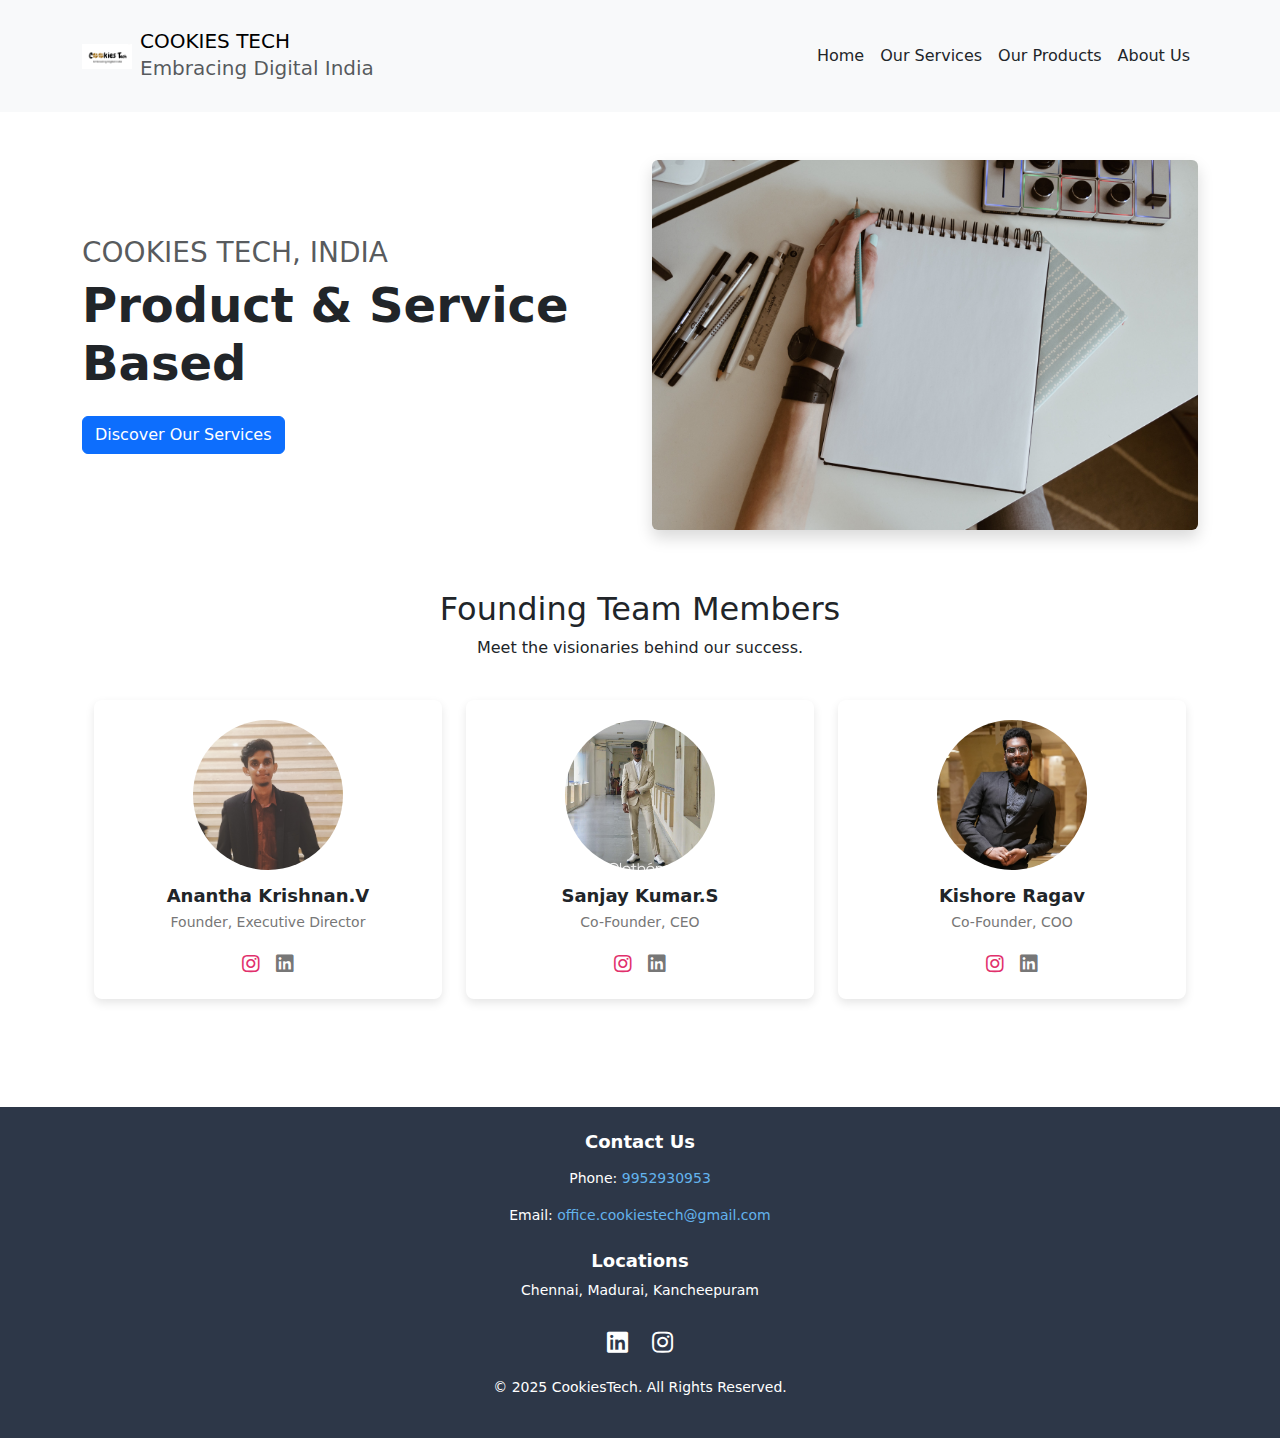
<file: aboutus.html>
<!DOCTYPE html>
<html lang="en">
<head>
  <meta charset="UTF-8">
  <meta name="viewport" content="width=device-width, initial-scale=1.0">
  <title>Wealthco Financial Advisor</title>
  <link href="https://cdn.jsdelivr.net/npm/bootstrap@5.3.0-alpha3/dist/css/bootstrap.min.css" rel="stylesheet">
<link href="https://cdnjs.cloudflare.com/ajax/libs/font-awesome/6.0.0-beta3/css/all.min.css" rel="stylesheet">

  <link rel="stylesheet" href="styles.css">
   <meta charset="UTF-8">
  <meta name="viewport" content="width=device-width, initial-scale=1.0">
 
 
<head>
  <meta charset="UTF-8">
  <meta name="viewport" content="width=device-width, initial-scale=1.0">
  <title>Cookies Tech</title>
  <!-- Add Bootstrap CSS -->
  <link
    href="https://cdn.jsdelivr.net/npm/bootstrap@5.3.0/dist/css/bootstrap.min.css"
    rel="stylesheet"
  >
</head>
<body>
  <header class="bg-light py-3">
    <div class="container">
      <!-- Navbar -->
      <nav class="navbar navbar-expand-lg navbar-light">
        <!-- Logo and Brand Name -->
        <a class="navbar-brand d-flex align-items-center" href="#">
          <img src="ct.png" alt="Cookies Tech Logo" style="width: 50px;">
          <div class="ms-2">
            <h1 class="h5 mb-0">COOKIES TECH</h1>
            <p class="mb-0 text-muted">Embracing Digital India</p>
          </div>
        </a>

        <!-- Toggler Button for Mobile -->
        <button
          class="navbar-toggler"
          type="button"
          data-bs-toggle="collapse"
          data-bs-target="#navbarNav"
          aria-controls="navbarNav"
          aria-expanded="false"
          aria-label="Toggle navigation"
        >
          <span class="navbar-toggler-icon"></span>
        </button>

        <!-- Navbar Links -->
        <div class="collapse navbar-collapse" id="navbarNav">
          <ul class="navbar-nav ms-auto">
            <li class="nav-item">
              <a class="nav-link text-dark" href="index.html">Home</a>
            </li>
            <li class="nav-item">
              <a class="nav-link text-dark" href="service.html">Our Services</a>
            </li>
            <li class="nav-item">
              <a class="nav-link text-dark" href="product.html">Our Products</a>
            </li>
            <li class="nav-item">
              <a class="nav-link text-dark" href="aboutus.html">About Us</a>
            </li>
              
          </ul>
        </div>
      </nav>
    </div>
  </header>



  <!-- Add Bootstrap JS -->
  <script src="https://cdn.jsdelivr.net/npm/bootstrap@5.3.0/dist/js/bootstrap.bundle.min.js"></script>
</body> 

 <main class="container my-5">

    <div class="row align-items-center">
      <!-- Text Content -->
      <div class="col-md-6">
        <h3 class="text-muted">COOKIES TECH, INDIA</h3>
        <h1 class="display-5 fw-bold">Product & Service Based</h1>
        <a href="#" class="btn btn-primary mt-3">Discover Our Services</a>
      </div>
      <!-- Image Content -->
      <div class="col-md-6 text-center">
        <img src="aks.jpg" alt="Team of Advisors" class="img-fluid rounded shadow">
      </div>
    </div>

<section id="team" class="team-section">
  <div class="container">
    <div class="section-title">
      <h2>Founding Team Members</h2>
      <p>Meet the visionaries behind our success.</p>
    </div>
    <div class="row">
      <!-- Anantha Krishnan.V -->
      <div class="col-lg-4 col-md-6">
        <div class="team-member">
          <img src="ak.jpeg" alt="Anantha Krishnan.V" class="img-fluid">
          <div class="member-info">
            <h4>Anantha Krishnan.V</h4>
            <p>Founder, Executive Director</p>
            <div class="social-links">
            <a href="https://www.instagram.com/username" target="_blank" class="instagram-link" style="color: #E1306C; text-decoration: none;">
  <i class="fab fa-instagram"></i>
</a>
              <a href="https://www.linkedin.com/in/username" target="_blank" class="linkedin-link"><i class="fab fa-linkedin"></i></a>
            </div>
          </div>
        </div>
      </div>
      <!-- Sanjay Kumar.S -->
      <div class="col-lg-4 col-md-6">
        <div class="team-member">
          <img src="pp.jpg" alt="Sanjay Kumar.S" class="img-fluid">
          <div class="member-info">
            <h4>Sanjay Kumar.S</h4>
            <p>Co-Founder, CEO</p>
            <div class="social-links">
            <a href="https://www.instagram.com/username" target="_blank" class="instagram-link" style="color: #E1306C; text-decoration: none;">
  <i class="fab fa-instagram"></i>
</a>
              <a href="https://www.linkedin.com/in/username" target="_blank" class="linkedin-link"><i class="fab fa-linkedin"></i></a>
            </div>
          </div>
        </div>
      </div>
      <!-- Kishore Ragav -->
      <div class="col-lg-4 col-md-6">
        <div class="team-member">
          <img src="kk.jpeg" alt="Kishore Ragav" class="img-fluid">
          <div class="member-info">
            <h4>Kishore Ragav</h4>
            <p>Co-Founder, COO</p>
            <div class="social-links">
           <a href="https://www.instagram.com/username" target="_blank" class="instagram-link" style="color: #E1306C; text-decoration: none;">
  <i class="fab fa-instagram"></i>
</a>

              <a href="https://www.linkedin.com/in/username" target="_blank" class="linkedin-link"><i class="fab fa-linkedin"></i></a>
            </div>
          </div>
        </div>
      </div>
    </div>
  </div>
</section>

<style>
.team-section {
  padding: 60px 0;
  text-align: center;
}

.section-title {
  margin-bottom: 40px;
}

.team-member {
  background: #fff;
  border-radius: 8px;
  box-shadow: 0px 4px 10px rgba(0, 0, 0, 0.1);
  padding: 20px;
  text-align: center;
  transition: transform 0.3s ease;
}

.team-member img {
  border-radius: 50%;
  margin-bottom: 15px;
  width: 150px;
  height: 150px;
  object-fit: cover;
}

.team-member h4 {
  font-size: 18px;
  font-weight: bold;
  margin-bottom: 5px;
}

.team-member p {
  font-size: 14px;
  color: #777;
}

.team-member:hover {
  transform: translateY(-10px);
}

.social-links {
  margin-top: 10px;
}

.social-links a {
  margin: 0 5px;
  font-size: 20px;
  color: #777;
  transition: color 0.3s ease;
}

.social-links a:hover {
  color: #0077b5; /* LinkedIn blue color */
}


.instagram-link {
  color:; /* Instagram pink color */
  font-size: 24px; /* Adjust icon size */
  transition: color 0.3s ease;
}
</style>



  <!-- Vertical Navigation -->
  <div class="vertical-nav">
    <a href="#"><i class="bi bi-cart3"></i></a>
    <a href="#"><i class="bi bi-images"></i></a>
    <a href="#"><i class="bi bi-window"></i></a>
  </div>

   <script src="https://cdn.jsdelivr.net/npm/bootstrap@5.3.0-alpha3/dist/js/bootstrap.bundle.min.js"></script>

  </main>

<!DOCTYPE html>
<html lang="en">
<head>
  <meta charset="UTF-8">
  <meta name="viewport" content="width=device-width, initial-scale=1.0">
  <title>Footer with Icons</title>
  <!-- Font Awesome CSS -->
  <link href="https://cdnjs.cloudflare.com/ajax/libs/font-awesome/5.15.4/css/all.min.css" rel="stylesheet">
  <style>
    /* Footer Styles */
    footer {
      background-color: #2d3748; /* Tailwind's bg-gray-800 */
      color: white;
      padding: 1.5rem 0; /* Tailwind's py-6 */
    }

    footer .container {
      max-width: 1200px;
      margin: 0 auto;
      text-align: center;
    }

    footer h3 {
      font-size: 1.125rem; /* Tailwind's text-lg */
      font-weight: 600; /* Tailwind's font-semibold */
      margin-bottom: 0.5rem;
    }

    footer a {
      text-decoration: none;
      color: #63b3ed; /* Tailwind's text-blue-400 */
    }

    footer a:hover {
      color: #3182ce; /* Slightly darker hover color for links */
    }

    footer .locations p {
      margin: 0.5rem 0;
    }

    footer .icons {
      display: flex;
      justify-content: center;
      gap: 1.5rem; /* Tailwind's space-x-6 */
      margin: 1rem 0;
    }

    footer .icons a {
      color: white;
      font-size: 1.5rem; /* Tailwind's fa-2x equivalent */
      transition: color 0.3s;
    }

    footer .icons a:hover {
      color: #63b3ed; /* Blue for LinkedIn */
    }

    footer .icons a.instagram:hover {
      color: #e1306c; /* Pink for Instagram */
    }

    footer p {
      font-size: 0.875rem; /* Tailwind's text-sm */
      margin-top: 1rem;
    }
  </style>
</head>
<body>

  <!-- Footer Section -->
  <footer>
    <div class="container">
      <div class="mb-4">
        <h3>Contact Us</h3>
        <p>Phone: <a href="tel:9952930953">9952930953</a></p>
        <p>Email: <a href="mailto:office.cookiestech@gmail.com">office.cookiestech@gmail.com</a></p>
      </div>
      <div class="mb-4 locations">
        <h3>Locations</h3>
        <p>Chennai, Madurai, Kancheepuram</p>
      </div>
      <div class="icons">
        <!-- LinkedIn Icon -->
        <a href="https://www.linkedin.com" target="_blank" class="linkedin">
          <i class="fab fa-linkedin"></i>
        </a>
        <!-- Instagram Icon -->
        <a href="https://www.instagram.com" target="_blank" class="instagram">
          <i class="fab fa-instagram"></i>
        </a>
      </div>
      <p>© 2025 CookiesTech. All Rights Reserved.</p>
    </div>
  </footer>

</body>
</html>
</file>
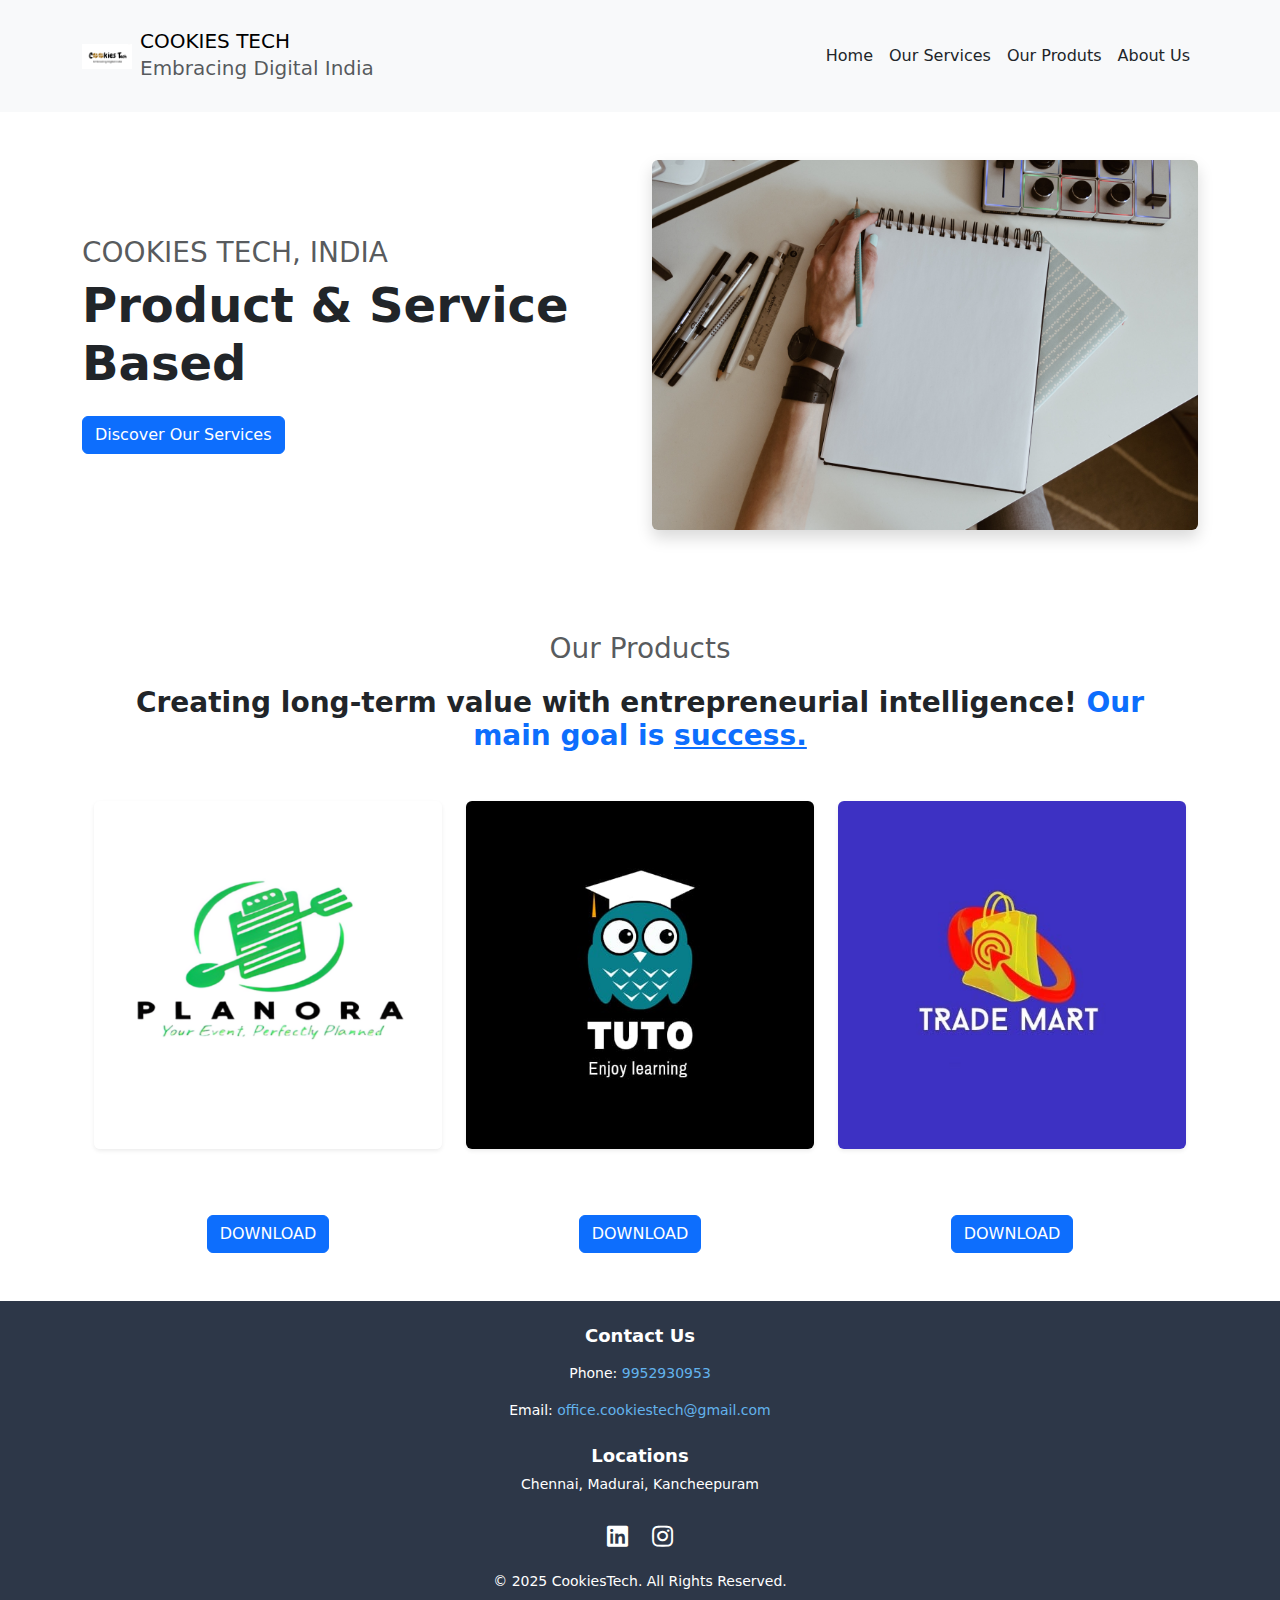
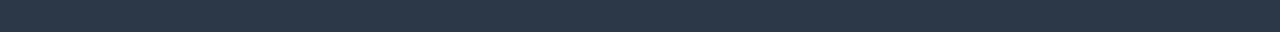
<file: product.html>
<!DOCTYPE html>
<html lang="en">
<head>
  <meta charset="UTF-8">
  <meta name="viewport" content="width=device-width, initial-scale=1.0">
  <title>Wealthco Financial Advisor</title>
  <link href="https://cdn.jsdelivr.net/npm/bootstrap@5.3.0-alpha3/dist/css/bootstrap.min.css" rel="stylesheet">
<link href="https://cdnjs.cloudflare.com/ajax/libs/font-awesome/6.0.0-beta3/css/all.min.css" rel="stylesheet">

  <link rel="stylesheet" href="styles.css">
   <meta charset="UTF-8">
  <meta name="viewport" content="width=device-width, initial-scale=1.0">
 
 
<head>
  <meta charset="UTF-8">
  <meta name="viewport" content="width=device-width, initial-scale=1.0">
  <title>Cookies Tech</title>
  <!-- Add Bootstrap CSS -->
  <link
    href="https://cdn.jsdelivr.net/npm/bootstrap@5.3.0/dist/css/bootstrap.min.css"
    rel="stylesheet"
  >
</head>
<body>
  <header class="bg-light py-3">
    <div class="container">
      <!-- Navbar -->
      <nav class="navbar navbar-expand-lg navbar-light">
        <!-- Logo and Brand Name -->
        <a class="navbar-brand d-flex align-items-center" href="#">
          <img src="ct.png" alt="Cookies Tech Logo" style="width: 50px;">
          <div class="ms-2">
            <h1 class="h5 mb-0">COOKIES TECH</h1>
            <p class="mb-0 text-muted">Embracing Digital India</p>
          </div>
        </a>

        <!-- Toggler Button for Mobile -->
        <button
          class="navbar-toggler"
          type="button"
          data-bs-toggle="collapse"
          data-bs-target="#navbarNav"
          aria-controls="navbarNav"
          aria-expanded="false"
          aria-label="Toggle navigation"
        >
          <span class="navbar-toggler-icon"></span>
        </button>

        <!-- Navbar Links -->
        <div class="collapse navbar-collapse" id="navbarNav">
          <ul class="navbar-nav ms-auto">
            <li class="nav-item">
              <a class="nav-link text-dark" href="index.html">Home</a>
            </li>
            <li class="nav-item">
              <a class="nav-link text-dark" href="service.html">Our Services</a>
            </li>
            <li class="nav-item">
              <a class="nav-link text-dark" href="product.html">Our Produts</a>
            </li>
            <li class="nav-item">
              <a class="nav-link text-dark" href="aboutus.html">About Us</a>
            </li>
           </ul>
        </div>
      </nav>
    </div>
  </header>



  <!-- Add Bootstrap JS -->
  <script src="https://cdn.jsdelivr.net/npm/bootstrap@5.3.0/dist/js/bootstrap.bundle.min.js"></script>
</body> 

 <main class="container my-5">

    <div class="row align-items-center">
      <!-- Text Content -->
      <div class="col-md-6">
        <h3 class="text-muted">COOKIES TECH, INDIA</h3>
        <h1 class="display-5 fw-bold">Product & Service Based</h1>
        <a href="#" class="btn btn-primary mt-3">Discover Our Services</a>
      </div>
      <!-- Image Content -->
      <div class="col-md-6 text-center">
        <img src="aks.jpg" alt="Team of Advisors" class="img-fluid rounded shadow">
      </div>
    </div>

 <div class="container text-center mt-5">
    <div class="spacer"></div>
    <p class="text-muted fs-3">Our Products</p>
    <h3 class="display-8 fw-bold">
      Creating long-term value with entrepreneurial intelligence! 
      <span class="text-primary">Our main goal is <u>success.</u></span>
    </h3>
      </div>

 <div class="container mt-5">
  <div class="row text-center">
    <div class="col-md-4">
      <img src="i1.png" class="img-fluid rounded shadow-sm" alt="Team Collaboration">
<div class="spacer"></div>
      
      <button class="btn btn-primary mt-3">DOWNLOAD</button>
    </div>
    <div class="col-md-4">
      <img src="u.jpg" class="img-fluid rounded shadow-sm" alt="Smiling Team">
<div class="spacer"></div>
      
      <button class="btn btn-primary mt-3">DOWNLOAD</button>
    </div>
    <div class="col-md-4">
      <img src="y.jpeg" class="img-fluid rounded shadow-sm" alt="Planting Ideas">
<div class="spacer"></div>
     
<button class="btn btn-primary mt-3">DOWNLOAD</button>
    </div>
  </div>
</div>



<!-- Vertical Navigation -->
  <div class="vertical-nav">
    <a href="#"><i class="bi bi-cart3"></i></a>
    <a href="#"><i class="bi bi-images"></i></a>
    <a href="#"><i class="bi bi-window"></i></a>
  </div>

   <script src="https://cdn.jsdelivr.net/npm/bootstrap@5.3.0-alpha3/dist/js/bootstrap.bundle.min.js"></script>

  </main>


 <!DOCTYPE html>
<html lang="en">
<head>
  <meta charset="UTF-8">
  <meta name="viewport" content="width=device-width, initial-scale=1.0">
  <title>Footer with Icons</title>
  <!-- Font Awesome CSS -->
  <link href="https://cdnjs.cloudflare.com/ajax/libs/font-awesome/5.15.4/css/all.min.css" rel="stylesheet">
  <style>
    /* Footer Styles */
    footer {
      background-color: #2d3748; /* Tailwind's bg-gray-800 */
      color: white;
      padding: 1.5rem 0; /* Tailwind's py-6 */
    }

    footer .container {
      max-width: 1200px;
      margin: 0 auto;
      text-align: center;
    }

    footer h3 {
      font-size: 1.125rem; /* Tailwind's text-lg */
      font-weight: 600; /* Tailwind's font-semibold */
      margin-bottom: 0.5rem;
    }

    footer a {
      text-decoration: none;
      color: #63b3ed; /* Tailwind's text-blue-400 */
    }

    footer a:hover {
      color: #3182ce; /* Slightly darker hover color for links */
    }

    footer .locations p {
      margin: 0.5rem 0;
    }

    footer .icons {
      display: flex;
      justify-content: center;
      gap: 1.5rem; /* Tailwind's space-x-6 */
      margin: 1rem 0;
    }

    footer .icons a {
      color: white;
      font-size: 1.5rem; /* Tailwind's fa-2x equivalent */
      transition: color 0.3s;
    }

    footer .icons a:hover {
      color: #63b3ed; /* Blue for LinkedIn */
    }

    footer .icons a.instagram:hover {
      color: #e1306c; /* Pink for Instagram */
    }

    footer p {
      font-size: 0.875rem; /* Tailwind's text-sm */
      margin-top: 1rem;
    }
  </style>
</head>
<body>

  <!-- Footer Section -->
  <footer>
    <div class="container">
      <div class="mb-4">
        <h3>Contact Us</h3>
        <p>Phone: <a href="tel:9952930953">9952930953</a></p>
        <p>Email: <a href="mailto:office.cookiestech@gmail.com">office.cookiestech@gmail.com</a></p>
      </div>
      <div class="mb-4 locations">
        <h3>Locations</h3>
        <p>Chennai, Madurai, Kancheepuram</p>
      </div>
      <div class="icons">
        <!-- LinkedIn Icon -->
        <a href="https://www.linkedin.com" target="_blank" class="linkedin">
          <i class="fab fa-linkedin"></i>
        </a>
        <!-- Instagram Icon -->
        <a href="https://www.instagram.com" target="_blank" class="instagram">
          <i class="fab fa-instagram"></i>
        </a>
      </div>
      <p>© 2025 CookiesTech. All Rights Reserved.</p>
    </div>
  </footer>

</body>
</html>

</body>
</html>
</file>
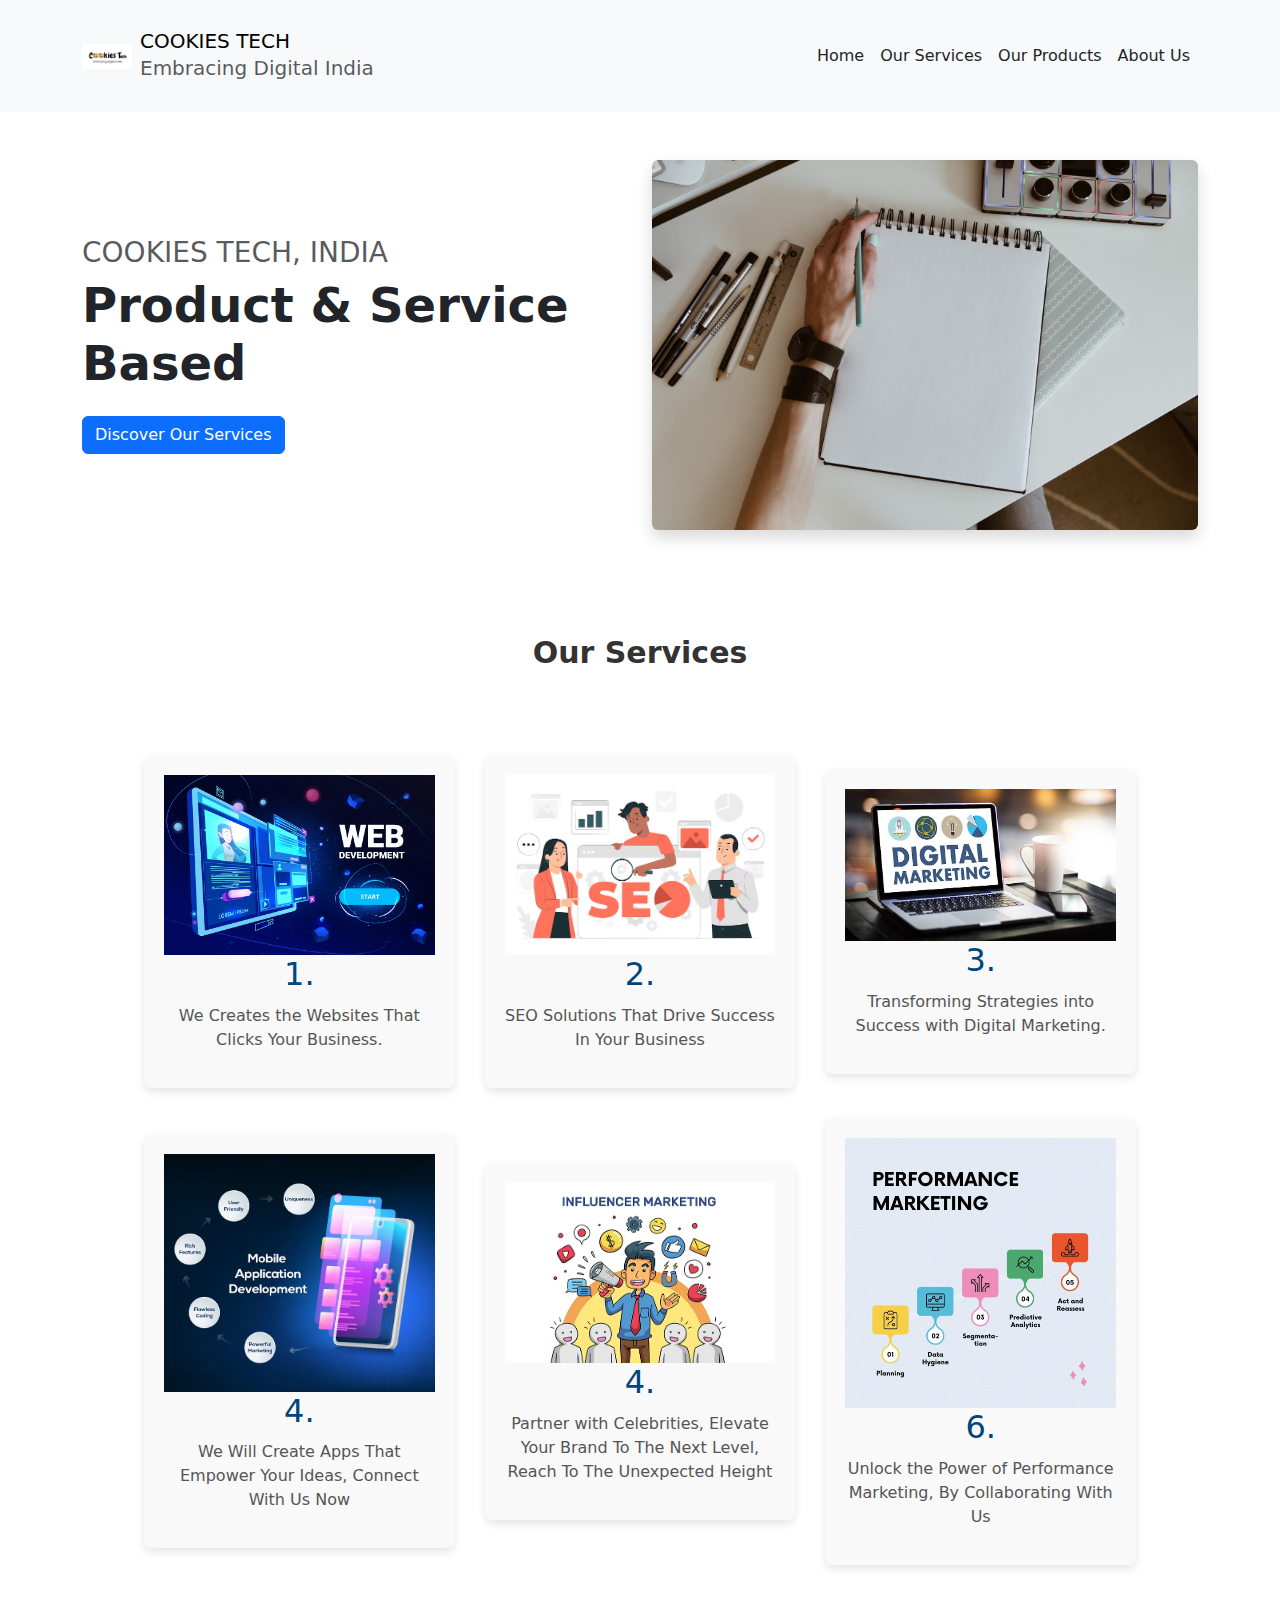
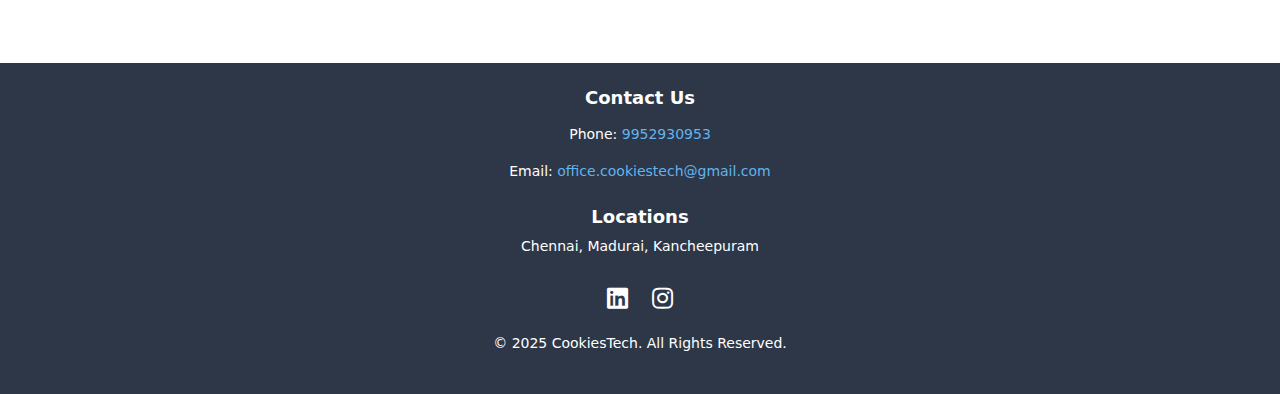
<file: service.html>
<!DOCTYPE html>
<html lang="en">
<head>
  <meta charset="UTF-8">
  <meta name="viewport" content="width=device-width, initial-scale=1.0">
  <title>Wealthco Financial Advisor</title>
  <link href="https://cdn.jsdelivr.net/npm/bootstrap@5.3.0-alpha3/dist/css/bootstrap.min.css" rel="stylesheet">
<link href="https://cdnjs.cloudflare.com/ajax/libs/font-awesome/6.0.0-beta3/css/all.min.css" rel="stylesheet">

  <link rel="stylesheet" href="styles.css">
   <meta charset="UTF-8">
  <meta name="viewport" content="width=device-width, initial-scale=1.0">
 
 
<head>
  <meta charset="UTF-8">
  <meta name="viewport" content="width=device-width, initial-scale=1.0">
  <title>Cookies Tech</title>
  <!-- Add Bootstrap CSS -->
  <link
    href="https://cdn.jsdelivr.net/npm/bootstrap@5.3.0/dist/css/bootstrap.min.css"
    rel="stylesheet"
  >
</head>
<body>
  <header class="bg-light py-3">
    <div class="container">
      <!-- Navbar -->
      <nav class="navbar navbar-expand-lg navbar-light">
        <!-- Logo and Brand Name -->
        <a class="navbar-brand d-flex align-items-center" href="#">
          <img src="ct.png" alt="Cookies Tech Logo" style="width: 50px;">
          <div class="ms-2">
            <h1 class="h5 mb-0">COOKIES TECH</h1>
            <p class="mb-0 text-muted">Embracing Digital India</p>
          </div>
        </a>

        <!-- Toggler Button for Mobile -->
        <button
          class="navbar-toggler"
          type="button"
          data-bs-toggle="collapse"
          data-bs-target="#navbarNav"
          aria-controls="navbarNav"
          aria-expanded="false"
          aria-label="Toggle navigation"
        >
          <span class="navbar-toggler-icon"></span>
        </button>

        <!-- Navbar Links -->
        <div class="collapse navbar-collapse" id="navbarNav">
          <ul class="navbar-nav ms-auto">
            <li class="nav-item">
              <a class="nav-link text-dark" href="index.html">Home</a>
            </li>
            <li class="nav-item">
              <a class="nav-link text-dark" href="service.html">Our Services</a>
            </li>
            <li class="nav-item">
              <a class="nav-link text-dark" href="product.html">Our Products</a>
            </li>
            <li class="nav-item">
              <a class="nav-link text-dark" href="aboutus.html">About Us</a>
            </li>
           
          </ul>
        </div>
      </nav>
    </div>
  </header>



  <!-- Add Bootstrap JS -->
  <script src="https://cdn.jsdelivr.net/npm/bootstrap@5.3.0/dist/js/bootstrap.bundle.min.js"></script>
</body> 

 <main class="container my-5">

    <div class="row align-items-center">
      <!-- Text Content -->
      <div class="col-md-6">
        <h3 class="text-muted">COOKIES TECH, INDIA</h3>
        <h1 class="display-5 fw-bold">Product & Service Based</h1>
        <a href="#" class="btn btn-primary mt-3">Discover Our Services</a>
      </div>
      <!-- Image Content -->
      <div class="col-md-6 text-center">
        <img src="aks.jpg" alt="Team of Advisors" class="img-fluid rounded shadow">
      </div>
    </div>

 <div class="container">
     <div class="spacer"></div>
<div class="spacer"></div>
<div class="title" style="font-size: 30px; font-weight: bold; text-align: center;">Our Services</div>
<div class="features">

            <div class="feature" >
            <img src="web.png" alt="Anantha Krishnan.V" class="img-fluid">

                <h3>1.</h3>
                <p>We Creates the Websites That Clicks Your Business.</p>
            </div>
            <div class="feature">
            <img src="seo.png" alt="Anantha Krishnan.V" class="img-fluid">

                <h3>2.</h3>
                <p>SEO Solutions That Drive Success In Your Business</p>
            </div>
            <div class="feature">
            <img src="digital.png" alt="Anantha Krishnan.V" class="img-fluid">
                <h3>3.</h3>
                <p>Transforming Strategies into Success with Digital Marketing.</p>
            </div>
            <div class="feature">
            <img src="app.png" alt="Anantha Krishnan.V" class="img-fluid">
                <h3>4.</h3>
                <p>We Will Create Apps That Empower Your Ideas, Connect With Us Now</p>
            </div>
           <div class="feature">
           <img src="influ.jpeg" alt="Anantha Krishnan.V" class="img-fluid">
                <h3>4.</h3>
                <p>Partner with Celebrities, Elevate Your Brand To The Next Level, Reach To The Unexpected Height</p>
            </div>
            <div class="feature">
              <img src="perform.jpg" alt="Anantha Krishnan.V" class="img-fluid">
                <h3>6.</h3>
                <p>Unlock the Power of Performance Marketing, By Collaborating With Us</p>
            </div>
        </div>
    </div>

<!-- Vertical Navigation -->
  <div class="vertical-nav">
    <a href="#"><i class="bi bi-cart3"></i></a>
    <a href="#"><i class="bi bi-images"></i></a>
    <a href="#"><i class="bi bi-window"></i></a>
  </div>

   <script src="https://cdn.jsdelivr.net/npm/bootstrap@5.3.0-alpha3/dist/js/bootstrap.bundle.min.js"></script>

  </main>


 <!DOCTYPE html>
<html lang="en">
<head>
  <meta charset="UTF-8">
  <meta name="viewport" content="width=device-width, initial-scale=1.0">
  <title>Footer with Icons</title>
  <!-- Font Awesome CSS -->
  <link href="https://cdnjs.cloudflare.com/ajax/libs/font-awesome/5.15.4/css/all.min.css" rel="stylesheet">
  <style>
    /* Footer Styles */
    footer {
      background-color: #2d3748; /* Tailwind's bg-gray-800 */
      color: white;
      padding: 1.5rem 0; /* Tailwind's py-6 */
    }

    footer .container {
      max-width: 1200px;
      margin: 0 auto;
      text-align: center;
    }

    footer h3 {
      font-size: 1.125rem; /* Tailwind's text-lg */
      font-weight: 600; /* Tailwind's font-semibold */
      margin-bottom: 0.5rem;
    }

    footer a {
      text-decoration: none;
      color: #63b3ed; /* Tailwind's text-blue-400 */
    }

    footer a:hover {
      color: #3182ce; /* Slightly darker hover color for links */
    }

    footer .locations p {
      margin: 0.5rem 0;
    }

    footer .icons {
      display: flex;
      justify-content: center;
      gap: 1.5rem; /* Tailwind's space-x-6 */
      margin: 1rem 0;
    }

    footer .icons a {
      color: white;
      font-size: 1.5rem; /* Tailwind's fa-2x equivalent */
      transition: color 0.3s;
    }

    footer .icons a:hover {
      color: #63b3ed; /* Blue for LinkedIn */
    }

    footer .icons a.instagram:hover {
      color: #e1306c; /* Pink for Instagram */
    }

    footer p {
      font-size: 0.875rem; /* Tailwind's text-sm */
      margin-top: 1rem;
    }
  </style>
</head>
<body>

  <!-- Footer Section -->
  <footer>
    <div class="container">
      <div class="mb-4">
        <h3>Contact Us</h3>
        <p>Phone: <a href="tel:9952930953">9952930953</a></p>
        <p>Email: <a href="mailto:office.cookiestech@gmail.com">office.cookiestech@gmail.com</a></p>
      </div>
      <div class="mb-4 locations">
        <h3>Locations</h3>
        <p>Chennai, Madurai, Kancheepuram</p>
      </div>
      <div class="icons">
        <!-- LinkedIn Icon -->
        <a href="https://www.linkedin.com" target="_blank" class="linkedin">
          <i class="fab fa-linkedin"></i>
        </a>
        <!-- Instagram Icon -->
        <a href="https://www.instagram.com" target="_blank" class="instagram">
          <i class="fab fa-instagram"></i>
        </a>
      </div>
      <p>© 2025 CookiesTech. All Rights Reserved.</p>
    </div>
  </footer>

</body>
</html>

</body>
</html>
</file>
<file: styles.css>
body {
  font-family: 'Arial', sans-serif;
}

.nav-link:hover {
  color: #5a4ff7 !important;
  text-decoration: underline;
}

.btn-primary {
  background-color: #5a4ff7;
  border-color: #5a4ff7;
}

.btn-primary:hover {
  background-color: #4a3ed6;
  border-color: #4a3ed6;
}

img:hover {
  transform: scale(1.05);
  transition: all 0.3s ease-in-out;
}

h1:hover, h3:hover {
  color: #5a4ff7;
  transition: all 0.3s ease-in-out;

}
button {
  transition: background-color 0.3s, transform 0.2s;
}

button:hover {
  background-color: #4a3ed6;
  transform: scale(1.05);
}
 .title {
            font-size: 2.5rem;
            font-weight: bold;
            margin-bottom: 30px;
            color: #333;
        }

        .features {
            display: grid;
            grid-template-columns: repeat(auto-fit, minmax(300px, 1fr));
            gap: 30px;
            width: 100%;
            max-width: 1200px;
          
            align-items: center;
            text-align: center;
            padding: 50px;
            background-color: rgba(255, 255, 255, 0.8);
        }

        .feature {
            padding: 20px;
            background-color: #f9f9f9;
            border-radius: 8px;
            box-shadow: 0 4px 8px rgba(0, 0, 0, 0.1);
        }

        .feature h3 {
            font-size: 2rem;
            color: #00457c;
            margin-bottom: 10px;
        }

        .feature p {
            font-size: 1rem;
            line-height: 1.5;
            color: #555;
        }
 .spacer {
            height: 50px;
        }
</file>
